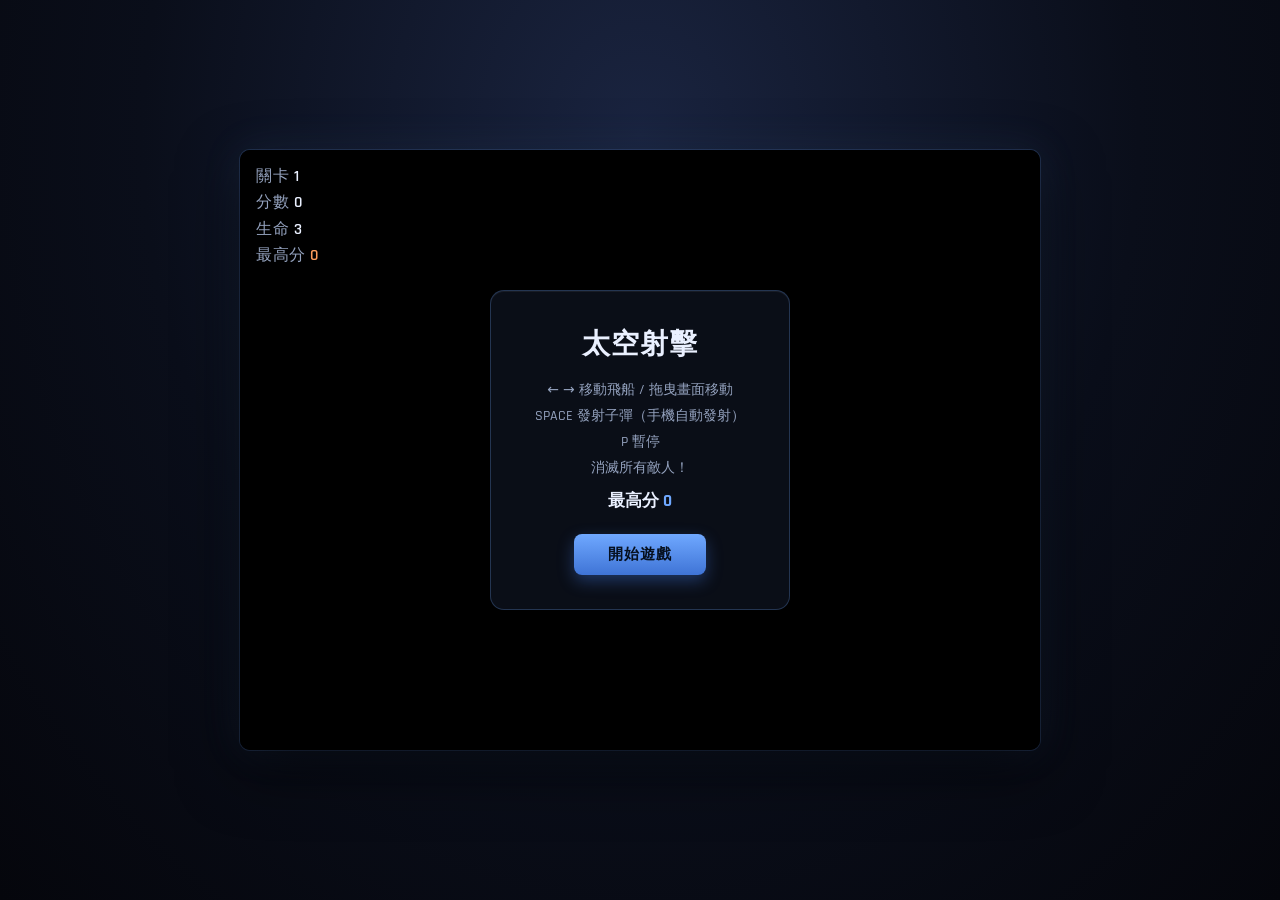
<file: space-shooter.html>
<!DOCTYPE html>
<html lang="zh-TW">
<head>
    <meta charset="UTF-8">
    <meta name="viewport" content="width=device-width, initial-scale=1.0">
    <title>太空射擊遊戲</title>
    <link href="https://fonts.googleapis.com/css2?family=Rajdhani:wght@500;600;700&display=swap" rel="stylesheet">
    <style>
        :root {
            --accent-blue: #6fa8ff;
            --accent-amber: #ff9d5c;
            --bg-panel: rgba(14, 18, 30, 0.78);
            --text-dim: #93a1bd;
            --text-bright: #eaf0ff;
        }

        * {
            margin: 0;
            padding: 0;
            box-sizing: border-box;
        }

        body {
            background: radial-gradient(ellipse at 50% 15%, #1a2440 0%, #0a0e1a 55%, #05060c 100%);
            display: flex;
            justify-content: center;
            align-items: center;
            min-height: 100vh;
            font-family: 'Rajdhani', 'Segoe UI', system-ui, sans-serif;
            overflow: hidden;
        }

        #gameContainer {
            position: relative;
            width: 100%;
            max-width: 800px;
            border-radius: 10px;
            overflow: hidden;
            background: #000;
            box-shadow:
                0 20px 60px rgba(0, 0, 0, 0.6),
                0 0 0 1px rgba(111, 168, 255, 0.18),
                0 0 40px rgba(111, 168, 255, 0.12);
        }

        canvas {
            display: block;
            width: 100%;
            height: auto;
            background: #000;
            touch-action: none;
        }

        #gameUI {
            position: absolute;
            top: 14px;
            left: 16px;
            color: var(--text-bright);
            font-size: 16px;
            font-weight: 600;
            line-height: 1.65;
            pointer-events: none;
            letter-spacing: 0.5px;
            text-shadow: 0 1px 4px rgba(0, 0, 0, 0.8);
        }

        #gameUI .label {
            color: var(--text-dim);
            font-weight: 500;
        }

        #highScore {
            color: var(--accent-amber);
        }

        .panel {
            position: absolute;
            top: 50%;
            left: 50%;
            transform: translate(-50%, -50%);
            text-align: center;
            background: var(--bg-panel);
            backdrop-filter: blur(14px);
            -webkit-backdrop-filter: blur(14px);
            padding: 34px 44px;
            border: 1px solid rgba(111, 168, 255, 0.25);
            border-radius: 14px;
            box-shadow: 0 16px 50px rgba(0, 0, 0, 0.55), inset 0 1px 0 rgba(255, 255, 255, 0.06);
            display: none;
            min-width: 260px;
        }

        .panel.danger {
            border-color: rgba(255, 157, 92, 0.3);
        }

        .panel h1, .panel .title {
            font-weight: 700;
            font-size: 28px;
            letter-spacing: 1px;
            margin-bottom: 18px;
            color: var(--text-bright);
        }

        .panel.danger .title {
            color: var(--accent-amber);
        }

        .panel p {
            font-size: 14px;
            margin: 8px 0;
            color: var(--text-dim);
            font-weight: 500;
        }

        .panel .stat-line {
            font-size: 17px;
            color: var(--text-bright);
            font-weight: 600;
            margin-top: 12px;
        }

        .panel .stat-line span {
            color: var(--accent-blue);
            font-weight: 700;
        }

        #newRecord, #newRecordComplete {
            display: none;
            color: #6cd68f;
            font-weight: 700;
            margin-top: 10px;
            letter-spacing: 0.5px;
        }

        .sf-btn {
            margin-top: 22px;
            padding: 11px 34px;
            font-size: 15px;
            background: linear-gradient(180deg, #6fa8ff 0%, #3f74d6 100%);
            border: none;
            border-radius: 8px;
            color: #06101f;
            cursor: pointer;
            font-family: 'Rajdhani', sans-serif;
            font-weight: 700;
            letter-spacing: 1px;
            box-shadow: 0 6px 16px rgba(63, 116, 214, 0.4);
            transition: filter 0.15s ease, transform 0.1s ease;
            pointer-events: auto;
        }

        .sf-btn:hover {
            filter: brightness(1.08);
        }

        .sf-btn:active {
            transform: scale(0.97);
        }

        .panel.danger .sf-btn {
            background: linear-gradient(180deg, #ffb27a 0%, #e07f3f 100%);
            box-shadow: 0 6px 16px rgba(224, 127, 63, 0.4);
        }

        #pauseBtn {
            position: absolute;
            top: 12px;
            right: 12px;
            width: 34px;
            height: 34px;
            background: rgba(255, 255, 255, 0.08);
            border: 1px solid rgba(255, 255, 255, 0.18);
            border-radius: 8px;
            color: var(--text-bright);
            font-size: 13px;
            cursor: pointer;
            font-weight: bold;
            display: none;
            pointer-events: auto;
        }

        #pauseBtn:active {
            transform: scale(0.92);
        }

        #touchControls {
            position: absolute;
            bottom: 0;
            left: 0;
            right: 0;
            display: none;
            justify-content: space-between;
            padding: 14px;
            pointer-events: none;
        }

        #touchControls button {
            pointer-events: auto;
            width: 60px;
            height: 60px;
            border-radius: 50%;
            background: rgba(255, 255, 255, 0.1);
            border: 1px solid rgba(255, 255, 255, 0.2);
            color: var(--text-bright);
            font-size: 20px;
            font-weight: bold;
            backdrop-filter: blur(6px);
        }

        body.touch-device #touchControls {
            display: flex;
        }

        body.touch-device #pauseBtn {
            display: block;
        }
    </style>
</head>
<body>
    <div id="gameContainer">
        <canvas id="gameCanvas" width="800" height="600" tabindex="0" style="outline: none;"></canvas>

        <div id="gameUI">
            <div><span class="label">關卡</span> <span id="level">1</span></div>
            <div><span class="label">分數</span> <span id="score">0</span></div>
            <div><span class="label">生命</span> <span id="lives">3</span></div>
            <div><span class="label">最高分</span> <span id="highScore">0</span></div>
        </div>

        <button id="pauseBtn" onclick="togglePause()">II</button>

        <div id="startScreen" class="panel" style="display: block;">
            <h1>太空射擊</h1>
            <p>← → 移動飛船 / 拖曳畫面移動</p>
            <p>SPACE 發射子彈（手機自動發射）</p>
            <p>P 暫停</p>
            <p>消滅所有敵人！</p>
            <div class="stat-line">最高分 <span id="startHighScore">0</span></div>
            <button class="sf-btn" onclick="startGame()">開始遊戲</button>
        </div>

        <div id="pauseScreen" class="panel">
            <div class="title">暫停中</div>
            <button class="sf-btn" onclick="togglePause()">繼續遊戲</button>
        </div>

        <div id="touchControls">
            <button id="touchLeft">◀</button>
            <button id="touchRight">▶</button>
        </div>

        <div id="gameOver" class="panel danger">
            <div class="title">遊戲結束</div>
            <div class="stat-line">最終分數 <span id="finalScore">0</span></div>
            <div id="newRecord">新紀錄！</div>
            <button class="sf-btn" onclick="restartGame()">重新開始</button>
        </div>

        <div id="levelComplete" class="panel">
            <div class="title">關卡完成</div>
            <p>準備進入下一關...</p>
        </div>

        <div id="gameComplete" class="panel">
            <div class="title">恭喜過關</div>
            <p>你完成了所有關卡！</p>
            <div class="stat-line">最終分數 <span id="finalScoreComplete">0</span></div>
            <div id="newRecordComplete">新紀錄！</div>
            <button class="sf-btn" onclick="restartGame()">重新開始</button>
        </div>
    </div>

    <script src="space-shooter.js"></script>
</body>
</html>
</file>
